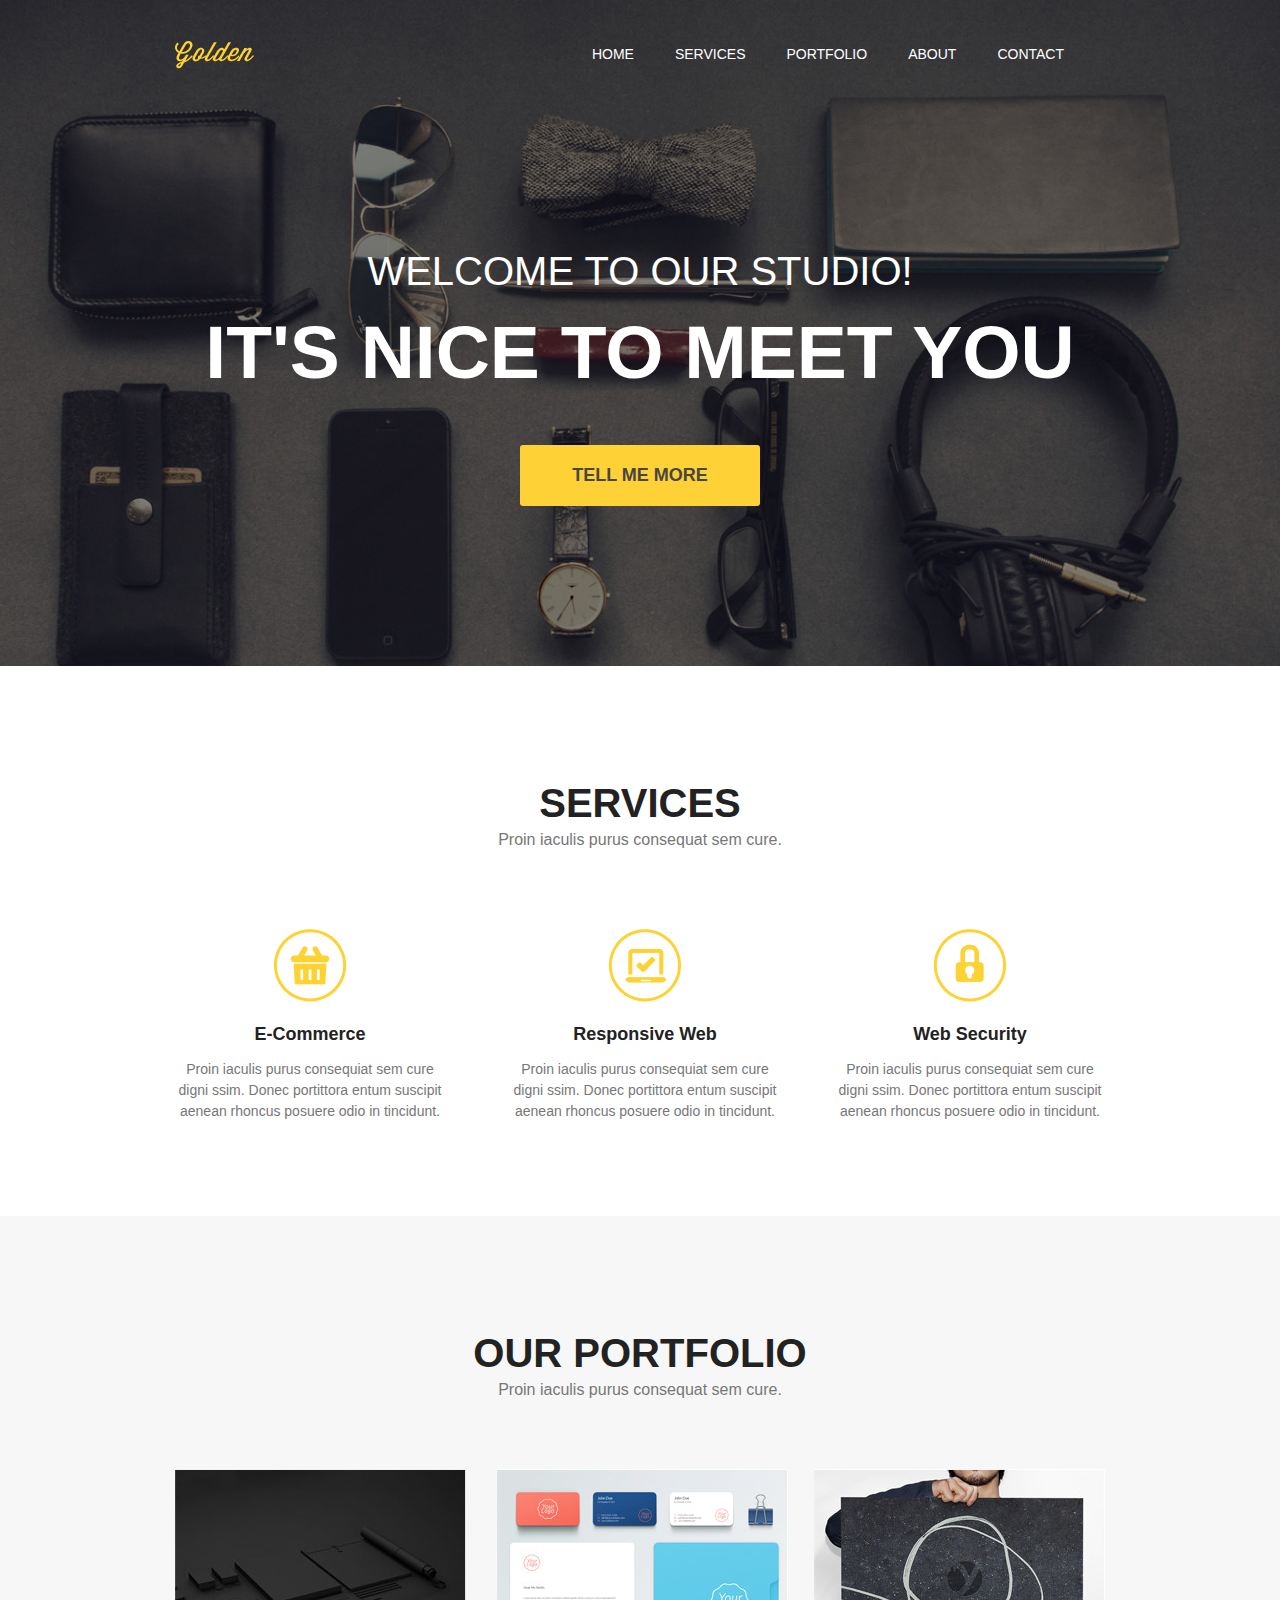
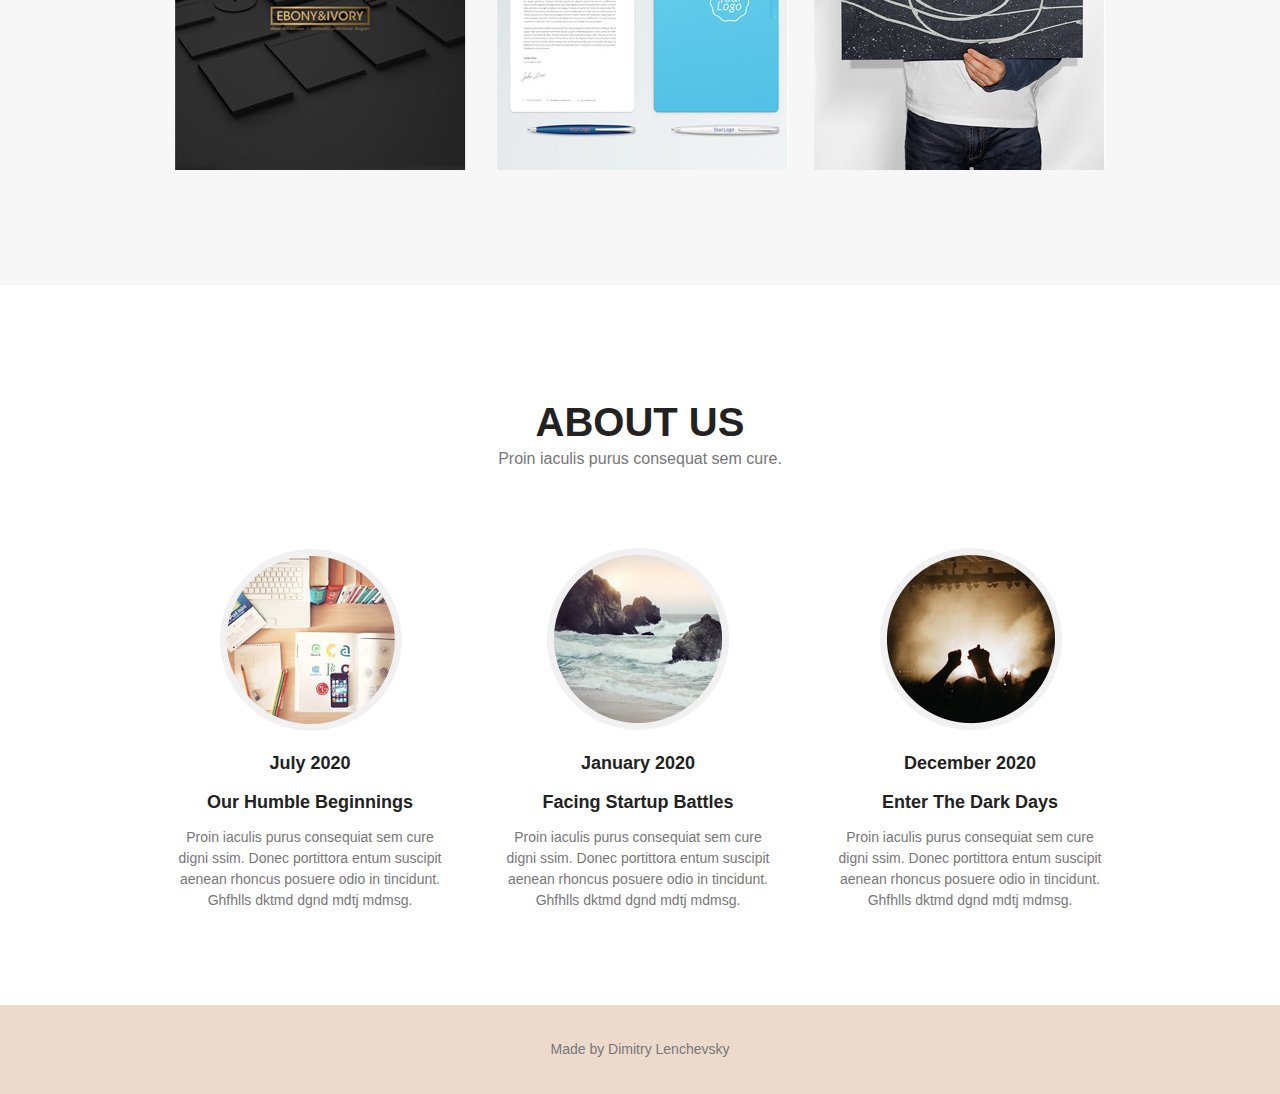
<file: website2/index.html>
<!DOCTYPE html>
<html lang="en">
<head>
    <meta charset="UTF-8">
    <meta name="viewport" content="width=device-width, initial-scale=1.0">
    <meta http-equiv="X-UA-Compatible" content="ie=edge">
    <title>Golden</title>
    <link rel="stylesheet" href="css/main.css">
</head>
<body>
    <header>
        <div class="container">
            <div class="heading clearfix">
                <img src="img/logo.png" alt="Golden" class="logo">
                <nav>
                    <ul class="menu">
                        <li>
                            <a href="#">Home</a>
                        </li>
                        <li>
                            <a href="#">Services</a>
                        </li>
                        <li>
                            <a href="#">Portfolio</a>
                        </li>
                        <li>
                            <a href="#">About</a>
                        </li>
                        <li>
                            <a href="#">Contact</a>
                        </li>
                    </ul>
                </nav>
            </div> 
            <div class="titles">
                <div class="titles__first">
                    Welcome to our studio!
                </div>
                <h1>
                    It's nice to meet you
                </h1>
            </div>
            <a class="button" href="#">Tell me more</a>
        </div>
    </header>
    <section>
        <div class="container">
            <div class="title">
                <h2>
                    Services
                </h2>
                <p>
                    Proin iaculis purus consequat sem cure.
                </p>
            </div>
            <div class="services clearfix">
                <div class="services__item">
                    <img src="img/icon1.png" alt="Услуга">
                    <h3>E-Commerce</h3>
                    <p>
                        Proin iaculis purus consequiat sem
                        cure digni ssim. Donec portittora entum
                        suscipit
                        aenean rhoncus posuere odio in
                        tincidunt.
                    </p>
                </div>
                <div class="services__item">
                    <img src="img/icon2.png" alt="Услуга">
                    <h3>Responsive Web</h3>
                    <p>
                        Proin iaculis purus consequiat sem
                        cure digni ssim. Donec portittora entum
                        suscipit
                        aenean rhoncus posuere odio in
                        tincidunt.
                    </p>
                </div>
                <div class="services__item">
                    <img src="img/icon3.png" alt="Услуга">
                    <h3>Web Security</h3>
                    <p>
                        Proin iaculis purus consequiat sem
                        cure digni ssim. Donec portittora entum
                        suscipit                            aenean rhoncus posuere odio in
                        tincidunt.
                    </p>
                </div>
            </div>
        </div>
    </section>
    <section id="portfolio">
        <div class="container">
            <div class="title">
                <h2>
                    Our Portfolio
                </h2>
                <p>
                    Proin iaculis purus consequat sem cure.
                </p>
            </div>
            <div class="works clearfix">
                <img src="img/img1.jpg" alt="Работа">
                <img src="img/img2.jpg" alt="Работа">
                <img src="img/img3.jpg" alt="Работа">
            </div>
        </div>
    </section>
    <section>
        <div class="container">
            <div class="title">
                <h2>
                    About us
                </h2>
                <p>
                Proin iaculis purus consequat sem cure.
                </p>
            </div>
            <div class="about clearfix">
                <div class="about_item">
                    <img src="img/about1.jpg" alt="О нас">
                    <h3 class="last">
                        July 2020
                    </h3>
                    <h3>
                        Our Humble Beginnings
                    </h3>
                    <p>
                        Proin iaculis purus consequiat sem
                        cure digni ssim. Donec portittora entum
                        suscipit
                        aenean rhoncus posuere odio in
                        tincidunt. Ghfhlls dktmd dgnd mdtj mdmsg.
                    </p>
                </div>
                <div class="about_item">
                    <img src="img/about2.jpg" alt="О нас">
                    <h3 class="last">
                        January 2020
                    </h3>
                    <h3>
                        Facing Startup Battles
                    </h3>
                    <p>
                        Proin iaculis purus consequiat sem
                        cure digni ssim. Donec portittora entum
                        suscipit
                        aenean rhoncus posuere odio in
                        tincidunt. Ghfhlls dktmd dgnd mdtj mdmsg.
                    </p>
                </div>
                <div class="about_item">
                    <img src="img/about3.jpg" alt="О нас">
                    <h3 class="last">
                        December 2020
                    </h3>
                    <h3>
                        Enter The Dark Days
                    </h3>
                    <p>
                        Proin iaculis purus consequiat sem
                        cure digni ssim. Donec portittora entum
                        suscipit
                        aenean rhoncus posuere odio in
                        tincidunt. Ghfhlls dktmd dgnd mdtj mdmsg.
                    </p>
                </div>
            </div>
        </div>
    </section>
    <footer>
        <section id="footer">
            <div class="container clearfix">
                <div class="footer">
                    <p>Made by Dimitry Lenchevsky</p>
                </div>
            </div>
        </section>
    </footer>
</body>
</html>
</file>
<file: website2/css/main.css>
body {
    font-family: Arial, sans-serif;
    padding: 0;
    margin: 0;
    color: #222222;
}

.clearfix:after {
    content:'';
    display: table;
    width: 100%;
    clear: both;
}

div {
    box-sizing: border-box;
}

header {
    background: url(../img/first-bg.jpg) no-repeat center top / cover;
    padding-bottom: 160px;
}

.container {
    width: 930px;
    margin: 0 auto;
}

.logo {
    margin-top: 41px;
    float: left;
}

nav {
    float: right;
    margin-top: 45px;
}

.menu {
    padding: 0;
    margin: 0;
    display: block;
}

.menu li {
    float: left;
    display: block;
    margin-right: 41px;
}

.menu a {
    color: #fff;
    text-decoration: none;
    text-transform: uppercase;
    font-size: 14px;
}

.titles__first {
    font-size: 40px;
    text-transform: uppercase;
    text-align: center;
    color: #fff;
    margin-top: 180px;
}

h1 {
    font-size: 75px;
    text-transform: uppercase;
    text-align: center;
    color: #fff;
    margin: 15px;
}

.button {
    background: #fed136;
    color: #484543;
    border-radius: 3px;
    display: block;
    width: 240px;
    padding: 20px 0;
    margin: 0 auto;
    text-decoration: none;
    text-align: center;
    text-transform: uppercase;
    font-weight: bold;
    font-size: 18px;
    margin-top: 50px;
}

.title {
    padding-top: 115px;
}

.title h2 {
    font-size: 40px;
    font-weight: bold;
    text-align: center;
    text-transform: uppercase;
    margin: 0;
}

.title p {
    color: #777777;
    text-align: center;
    font-size: 16px;
    margin-top: 5px;
}

.services {
    margin-top: 80px;
    margin-bottom: 80px;
}

.services__item {
    width: 270px;
    float: left;
    text-align: center;
}

.services__item h3 {
    font-size: 18px;
    margin-bottom: 5px;
}

.services__item p {
    font-size: 14px;
    color: #777777;
    line-height: 1.5em;
}

.services__item:last-child {
    float: right;
}

.services__item:nth-child(2) {
    margin-left: 65px;
}

#portfolio {
    background: #f7f7f7;
    padding-bottom: 115px;
}

.works {
    margin-top: 70px;
}

.works img {
    float: left;
}

.works img:nth-child(2) {
    margin-left: 31px;
}

.works img:last-child {
    float: right;
}

.about {
    margin-top: 80px;
    margin-bottom: 80px;
}

.about_item {
    width: 270px;
    float: left;
    text-align: center;
}

.about_item h3 {
    font-size: 18px;
    margin-bottom: 5px;
    text-align: center;
}

.about_item p {
    font-size: 14px;
    color: #777777;
    line-height: 1.5em;
    text-align: center;
}

.about_item:nth-child(2) {
    margin-left: 58px;
}

.about_item:last-child {
    float: right;
}

#footer {
    background: rgb(236, 219, 204);
    padding-bottom: 20px;
    padding-top: 20px;
}

.footer p {
    font-size: 14px;
    color: #777777;
    line-height: 1.5em;
    text-align: center;
}
</file>
